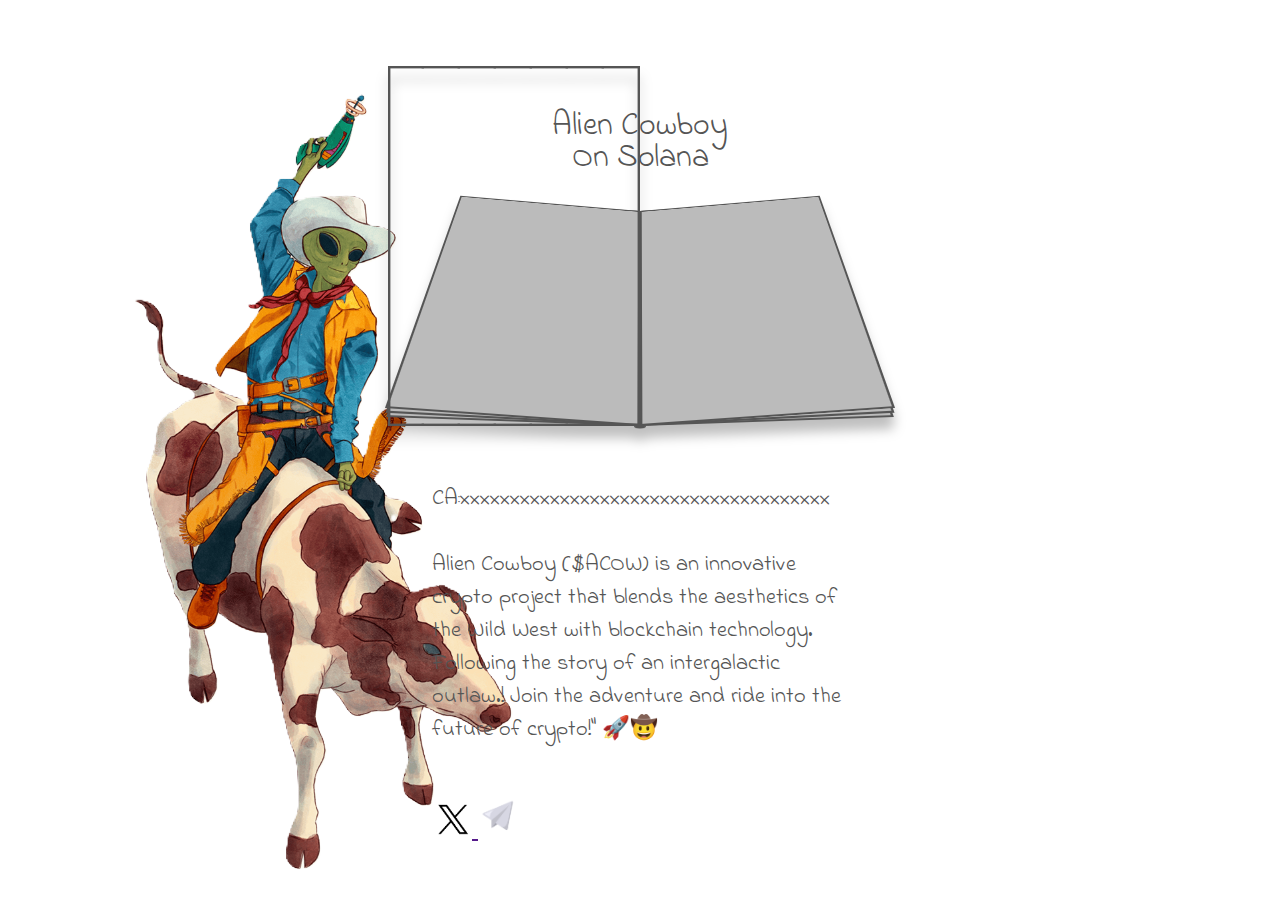
<file: index.html>
<!DOCTYPE html>
<html lang="en">

<head>
  <meta charset="UTF-8">
  <meta name="viewport" content="width=device-width, initial-scale=1.0">
  <link rel="shortcut icon" href="./img/logo.png" />
  <link rel="stylesheet" href="style.css">
  <title>Alien Cowboy</title>
</head>

<body>
  <div class="imgLoader"></div>

  <div class="container">

    <h1 class="title">
      Alien Cowboy<br>On Solana
    </h1>


    <div class="credit">
      CA:xxxxxxxxxxxxxxxxxxxxxxxxxxxxxxxxxxxxx
      <br>
      
      <br>
      <p>
        Alien Cowboy ($ACOW) is an innovative crypto project that blends the aesthetics of the Wild West with blockchain technology. Following the story of an intergalactic outlaw.! 
        Join the adventure and ride into the future of crypto!" 🚀🤠
        
      </p>
      <br>
      <div class="socialdiv">
        <a href="" class="social" target="_blank">
          <img class="sociali" src="./img/x.png" />
        </a>


        <a href="" class="social" target="_blank">
          <img class="sociald" src="./img/tg.png" />
        </a>
      </div>


    </div>



    <div class="book">
      <div class="gap"></div>
      <div class="pages">
        <div class="page"></div>
        <div class="page"></div>
        <div class="page"></div>
        <div class="page"></div>
        <div class="page"></div>
        <div class="page"></div>
      </div>
      <div class="flips">
        <div class="flip flip1">
          <div class="flip flip2">
            <div class="flip flip3">
              <div class="flip flip4">
                <div class="flip flip5">
                  <div class="flip flip6">
                    <div class="flip flip7"></div>
                  </div>
                </div>
              </div>
            </div>
          </div>
        </div>
      </div>
    </div>


  </div>



</body>

</html>
</file>
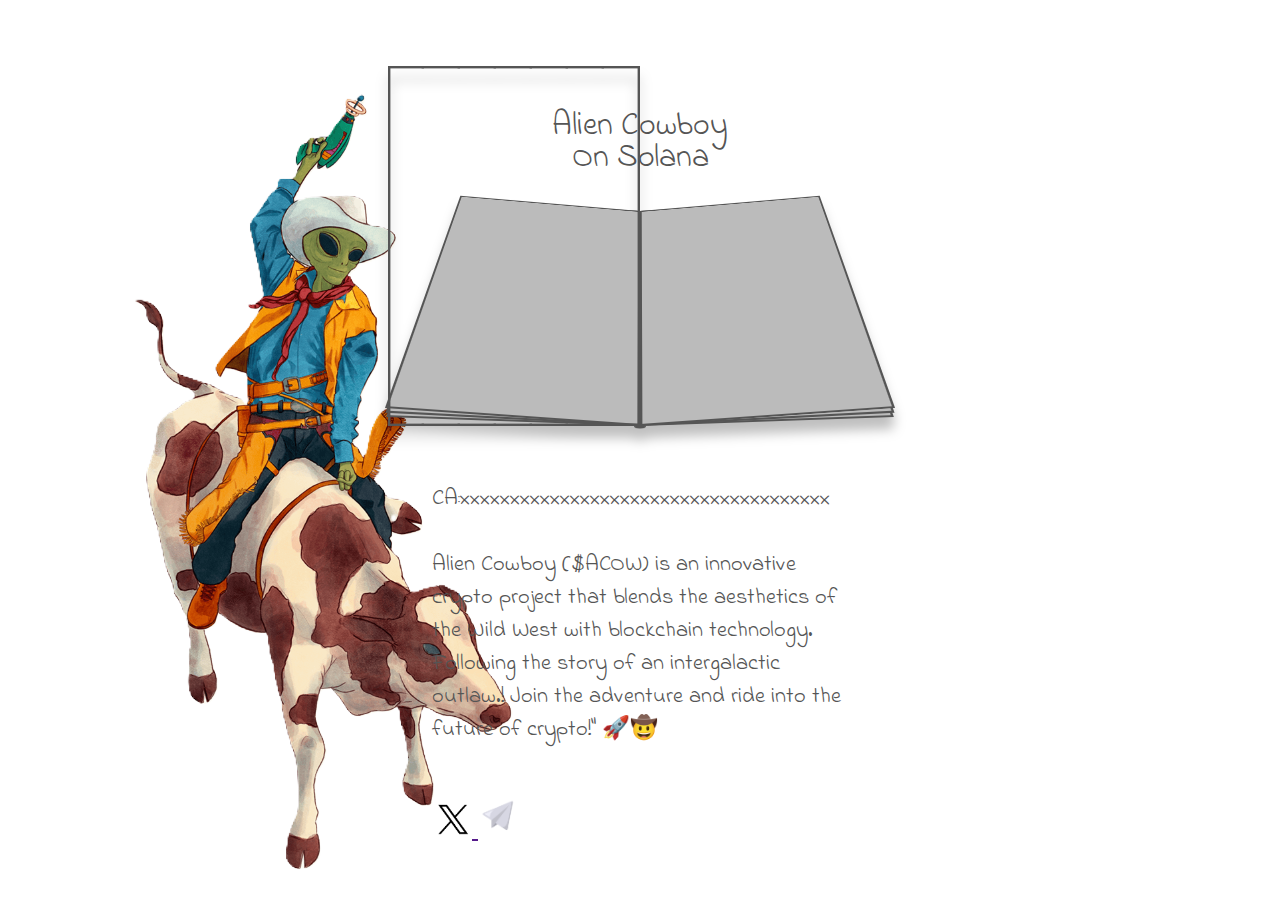
<file: indexxxxxx.html>
<!DOCTYPE html>
<html lang="en">

<head>
  <meta charset="UTF-8">
  <meta name="viewport" content="width=device-width, initial-scale=1.0">
  <link rel="shortcut icon" href="./img/logo2.png" />
  <link rel="stylesheet" href="style.css">
  <title>Alien Cowboy</title>
</head>

<body>
  <div class="imgLoader"></div>

  <div class="container">

    <h1 class="title">
      Alien Cowboy<br>On Solana
    </h1>


    <div class="credit">
      CA:xxxxxxxxxxxxxxxxxxxxxxxxxxxxxxxxxxxxx
      <br>
      
      <br>
      <p>
        Alien Cowboy ($ACOW) is an innovative crypto project that blends the aesthetics of the Wild West with blockchain technology. Following the story of an intergalactic outlaw.! 
        Join the adventure and ride into the future of crypto!" 🚀🤠
        
      </p>
      <br>
      <div class="socialdiv">
        <a href="" class="social" target="_blank">
          <img class="sociali" src="./img/x.png" />
        </a>


        <a href="" class="social" target="_blank">
          <img class="sociald" src="./img/tg.png" />
        </a>
      </div>


    </div>



    <div class="book">
      <div class="gap"></div>
      <div class="pages">
        <div class="page"></div>
        <div class="page"></div>
        <div class="page"></div>
        <div class="page"></div>
        <div class="page"></div>
        <div class="page"></div>
      </div>
      <div class="flips">
        <div class="flip flip1">
          <div class="flip flip2">
            <div class="flip flip3">
              <div class="flip flip4">
                <div class="flip flip5">
                  <div class="flip flip6">
                    <div class="flip flip7"></div>
                  </div>
                </div>
              </div>
            </div>
          </div>
        </div>
      </div>
    </div>


  </div>



</body>

</html>
</file>
<file: style.css>
/* Copyright (c) 2024 by Amit Sheen (https://codepen.io/amit_sheen/pen/WNweryv) */
@import url("https://fonts.googleapis.com/css2?family=Indie+Flower&display=swap");
* {
  padding: 0;
  margin: 0 auto;
  box-sizing: border-box;
}

body {
  font-family: "Indie Flower", cursive;
  background-color: #eee;
  color: #555;
  text-align: center;
  padding: 4em 0;
  background-image: url('./img/wall2.png');
}

.imgLoader {
  position: fixed;
  animation: preLoad 1s steps(1);
  width: 1px;
  height: 1px;
}
@keyframes preLoad {
  0% {
    background-image: url("./img/2.png");
  }
  10% {
    background-image: url("./img/3.png");
  }
  20% {
    background-image: url("./img/4.png");
  }
  30% {
    background-image: url("./img/5.png");
  }
  40% {
    background-image: url("./img/6.png");
  }
  100% {
    display: none;
  }
}

.container {
  position: relative;
  width: 420px;
  border: #fff solid 2px;
  border-radius: 4px;
  height: 420px;
}

.title {
  position: absolute;
  top: 45px;
  left: 0;
  width: 100%;
  font-size: 2em;
  font-weight: normal;
  line-height: 1;
}

.credit {
  position: absolute;
  top: 100%;
  left: 0;
  font-size: 1.4em;
  text-align: left;
}

.book {
  position: relative;
  perspective: 630px;
  perspective-origin: center 50px;
  transform: scale(1.2);
  filter: drop-shadow(0px 10px 5px rgba(0, 0, 0, 0.25));
}

.page {
  width: 210px;
  height: 300px;
  background-color: #bbb;
  position: absolute;
  top: 0px;
  right: 50%;
  transform-origin: 100% 100%;
  border: solid #555 2px;
  background-size: 420px 300px;
  background-position: center;
  transform-style: preserve-3d;
}
.page:nth-child(1) {
  transform: rotateX(60deg) rotateY(3deg);
}
.page:nth-child(2) {
  transform: rotateX(60deg) rotateY(4.5deg);
}
.page:nth-child(3) {
  transform: rotateX(60deg) rotateY(6deg);
  animation: nextPage 25s infinite -24s steps(1);
  background-size: 420px 300px;
  background-position: -2px -2px;
}
.page:nth-child(4) {
  transform: rotateX(60deg) rotateY(177deg);
}
.page:nth-child(5) {
  transform: rotateX(60deg) rotateY(175.5deg);
}
.page:nth-child(6) {
  transform: rotateX(60deg) rotateY(174deg);
  overflow: hidden;
}
.page:nth-child(6)::after {
  content: "";
  width: 210px;
  height: 300px;
  position: absolute;
  top: 0px;
  right: 0%;
  transform-origin: center;
  transform: rotateY(180deg);
  animation: nextPage 25s -20s infinite steps(1);
  background-size: 420px 300px;
  background-position: 100% -2px;
}
@keyframes nextPage {
  0% {
    background-image: url("./img/2.png");
  }
  20% {
    background-image: url("./img/3.png");
  }
  40% {
    background-image: url("./img/4.png");
  }
  60% {
    background-image: url("./img/5.png");
  }
  80% {
    background-image: url("./img/6.png");
  }
}

.gap {
  width: 10px;
  height: 300px;
  background: none;
  transform: rotateX(60deg);
  transform-origin: bottom;
  position: absolute;
  top: 0px;
  left: calc(50% - 5px);
}
.gap::after {
  content: "";
  position: absolute;
  bottom: 0;
  left: 50%;
  transform: translate(-50%, 50%);
  background-color: #555;
  width: 10px;
  height: 5px;
  border-radius: 50%;
}

.pages, .flips {
  transform-style: preserve-3d;
}

.flip {
  width: 32px;
  height: 300px;
  position: absolute;
  top: 0px;
  transform-origin: 100% 100%;
  right: 100%;
  border: solid #555;
  border-width: 2px 0px;
  perspective: 4200px;
  perspective-origin: center;
  transform-style: preserve-3d;
  background-size: 420px 300px;
}
.flip::after {
  content: "";
  position: absolute;
  top: 0px;
  right: 0%;
  width: 100%;
  height: 100%;
  transform-origin: center;
  background-size: 420px 300px;
}
.flip.flip1 {
  right: 50%;
  animation: flip1 5s infinite ease-in-out;
  border-width: 2px 2px 2px 0;
}
.flip.flip1::after {
  animation: nextFlip1 25s -20s infinite steps(1);
}
.flip:not(.flip1) {
  right: calc(100% - 2px);
  top: -2px;
  transform-origin: right;
  animation: flip2 5s ease-in-out infinite;
}
.flip.flip2::after {
  animation: nextFlip2 25s -20s infinite steps(1);
}
.flip.flip3::after {
  animation: nextFlip3 25s -20s infinite steps(1);
}
.flip.flip4::after {
  animation: nextFlip4 25s -20s infinite steps(1);
}
.flip.flip5::after {
  animation: nextFlip5 25s -20s infinite steps(1);
}
.flip.flip6::after {
  animation: nextFlip6 25s -20s infinite steps(1);
}
.flip.flip7::after {
  animation: nextFlip7 25s -20s infinite steps(1);
}
.flip.flip7 {
  width: 30px;
  border-width: 2px 0px 2px 2px;
}
.flip.flip7::after {
  animation: nextFlip7 25s -20s infinite steps(1);
}
@keyframes flip1 {
  0%, 20% {
    transform: rotateX(60deg) rotateY(6deg);
  }
  80%, 100% {
    transform: rotateX(60deg) rotateY(174deg);
  }
}
@keyframes flip2 {
  0%, 20% {
    transform: rotateY(0deg) translateY(0px);
  }
  50% {
    transform: rotateY(-15deg) translateY(0px);
  }
}

@keyframes nextFlip1 {
  0% {
    background-image: url("./img/2.png");
    background-position: -178px -2px;
    transform: rotateY(0deg);
  }
  10% {
    background-image: url("./img/3.png");
    background-position: -210px -2px;
    transform: rotateY(180deg);
  }
  20% {
    background-image: url("./img/3.png");
    background-position: -178px -2px;
    transform: rotateY(0deg);
  }
  30% {
    background-image: url("./img/4.png");
    background-position: -210px -2px;
    transform: rotateY(180deg);
  }
  40% {
    background-image: url("./img/4.png");
    background-position: -178px -2px;
    transform: rotateY(0deg);
  }
  50% {
    background-image: url("./img/5.png");
    background-position: -210px -2px;
    transform: rotateY(180deg);
  }
  60% {
    background-image: url("./img/5.png");
    background-position: -178px -2px;
    transform: rotateY(0deg);
  }
  70% {
    background-image: url("./img/6.png");
    background-position: -210px -2px;
    transform: rotateY(180deg);
  }
  80% {
    background-image: url("./img/6.png");
    background-position: -178px -2px;
    transform: rotateY(0deg);
  }
  90% {
    background-image: url("./img/2.png");
    background-position: -210px -2px;
    transform: rotateY(180deg);
  }
}
@keyframes nextFlip2 {
  0% {
    background-image: url("./img/2.png");
    background-position: -148px -2px;
    transform: rotateY(0deg);
  }
  10.5% {
    background-image: url("./img/3.png");
    background-position: -238px -2px;
    transform: rotateY(180deg);
  }
  20% {
    background-image: url("./img/3.png");
    background-position: -148px -2px;
    transform: rotateY(0deg);
  }
  30.5% {
    background-image: url("./img/4.png");
    background-position: -238px -2px;
    transform: rotateY(180deg);
  }
  40% {
    background-image: url("./img/4.png");
    background-position: -148px -2px;
    transform: rotateY(0deg);
  }
  50.5% {
    background-image: url("./img/5.png");
    background-position: -238px -2px;
    transform: rotateY(180deg);
  }
  60% {
    background-image: url("./img/5.png");
    background-position: -148px -2px;
    transform: rotateY(0deg);
  }
  70.5% {
    background-image: url("./img/6.png");
    background-position: -238px -2px;
    transform: rotateY(180deg);
  }
  80% {
    background-image: url("./img/6.png");
    background-position: -148px -2px;
    transform: rotateY(0deg);
  }
  90.5% {
    background-image: url("./img/2.png");
    background-position: -238px -2px;
    transform: rotateY(180deg);
  }
}
@keyframes nextFlip3 {
  0% {
    background-image: url("./img/2.png");
    background-position: -118px -2px;
    transform: rotateY(0deg);
  }
  11% {
    background-image: url("./img/3.png");
    background-position: -268px -2px;
    transform: rotateY(180deg);
  }
  20% {
    background-image: url("./img/3.png");
    background-position: -118px -2px;
    transform: rotateY(0deg);
  }
  31% {
    background-image: url("./img/4.png");
    background-position: -268px -2px;
    transform: rotateY(180deg);
  }
  40% {
    background-image: url("./img/4.png");
    background-position: -118px -2px;
    transform: rotateY(0deg);
  }
  51% {
    background-image: url("./img/5.png");
    background-position: -268px -2px;
    transform: rotateY(180deg);
  }
  60% {
    background-image: url("./img/5.png");
    background-position: -118px -2px;
    transform: rotateY(0deg);
  }
  71% {
    background-image: url("./img/6.png");
    background-position: -268px -2px;
    transform: rotateY(180deg);
  }
  80% {
    background-image: url("./img/6.png");
    background-position: -118px -2px;
    transform: rotateY(0deg);
  }
  91% {
    background-image: url("./img/2.png");
    background-position: -268px -2px;
    transform: rotateY(180deg);
  }
}
@keyframes nextFlip4 {
  0% {
    background-image: url("./img/2.png");
    background-position: -88px -2px;
    transform: rotateY(0deg);
  }
  11.5% {
    background-image: url("./img/3.png");
    background-position: -298px -2px;
    transform: rotateY(180deg);
  }
  20% {
    background-image: url("./img/3.png");
    background-position: -88px -2px;
    transform: rotateY(0deg);
  }
  31.5% {
    background-image: url("./img/4.png");
    background-position: -298px -2px;
    transform: rotateY(180deg);
  }
  40% {
    background-image: url("./img/4.png");
    background-position: -88px -2px;
    transform: rotateY(0deg);
  }
  51.5% {
    background-image: url("./img/5.png");
    background-position: -298px -2px;
    transform: rotateY(180deg);
  }
  60% {
    background-image: url("./img/5.png");
    background-position: -88px -2px;
    transform: rotateY(0deg);
  }
  71.5% {
    background-image: url("./img/6.png");
    background-position: -298px -2px;
    transform: rotateY(180deg);
  }
  80% {
    background-image: url("./img/6.png");
    background-position: -88px -2px;
    transform: rotateY(0deg);
  }
  91.5% {
    background-image: url("./img/2.png");
    background-position: -298px -2px;
    transform: rotateY(180deg);
  }
}
@keyframes nextFlip5 {
  0% {
    background-image: url("./img/2.png");
    background-position: -58px -2px;
    transform: rotateY(0deg);
  }
  12% {
    background-image: url("./img/3.png");
    background-position: -328px -2px;
    transform: rotateY(180deg);
  }
  20% {
    background-image: url("./img/3.png");
    background-position: -58px -2px;
    transform: rotateY(0deg);
  }
  32% {
    background-image: url("./img/4.png");
    background-position: -328px -2px;
    transform: rotateY(180deg);
  }
  40% {
    background-image: url("./img/4.png");
    background-position: -58px -2px;
    transform: rotateY(0deg);
  }
  52% {
    background-image: url("./img/5.png");
    background-position: -328px -2px;
    transform: rotateY(180deg);
  }
  60% {
    background-image: url("./img/5.png");
    background-position: -58px -2px;
    transform: rotateY(0deg);
  }
  72% {
    background-image: url("./img/6.png");
    background-position: -328px -2px;
    transform: rotateY(180deg);
  }
  80% {
    background-image: url("./img/6.png");
    background-position: -58px -2px;
    transform: rotateY(0deg);
  }
  92% {
    background-image: url("./img/2.png");
    background-position: -328px -2px;
    transform: rotateY(180deg);
  }
}
@keyframes nextFlip6 {
  0% {
    background-image: url("./img/2.png");
    background-position: -28px -2px;
    transform: rotateY(0deg);
  }
  12.5% {
    background-image: url("./img/3.png");
    background-position: -358px -2px;
    transform: rotateY(180deg);
  }
  20% {
    background-image: url("./img/3.png");
    background-position: -28px -2px;
    transform: rotateY(0deg);
  }
  32.5% {
    background-image: url("./img/4.png");
    background-position: -358px -2px;
    transform: rotateY(180deg);
  }
  40% {
    background-image: url("./img/4.png");
    background-position: -28px -2px;
    transform: rotateY(0deg);
  }
  52.5% {
    background-image: url("./img/5.png");
    background-position: -358px -2px;
    transform: rotateY(180deg);
  }
  60% {
    background-image: url("./img/5.png");
    background-position: -28px -2px;
    transform: rotateY(0deg);
  }
  72.5% {
    background-image: url("./img/6.png");
    background-position: -358px -2px;
    transform: rotateY(180deg);
  }
  80% {
    background-image: url("./img/6.png");
    background-position: -28px -2px;
    transform: rotateY(0deg);
  }
  92.5% {
    background-image: url("./img/2.png");
    background-position: -358px -2px;
    transform: rotateY(180deg);
  }
}
@keyframes nextFlip7 {
  0% {
    background-image: url("./img/2.png");
    background-position: -2px -2px;
    transform: rotateY(0deg);
  }
  13% {
    background-image: url("./img/3.png");
    background-position: -388px -2px;
    transform: rotateY(180deg);
  }
  20% {
    background-image: url("./img/3.png");
    background-position: -2px -2px;
    transform: rotateY(0deg);
  }
  33% {
    background-image: url("./img/4.png");
    background-position: -388px -2px;
    transform: rotateY(180deg);
  }
  40% {
    background-image: url("./img/4.png");
    background-position: -2px -2px;
    transform: rotateY(0deg);
  }
  53% {
    background-image: url("./img/5.png");
    background-position: -388px -2px;
    transform: rotateY(180deg);
  }
  60% {
    background-image: url("./img/5.png");
    background-position: -2px -2px;
    transform: rotateY(0deg);
  }
  73% {
    background-image: url("./img/6.png");
    background-position: -388px -2px;
    transform: rotateY(180deg);
  }
  80% {
    background-image: url("./img/6.png");
    background-position: -2px -2px;
    transform: rotateY(0deg);
  }
  93% {
    background-image: url("./img/2.png");
    background-position: -388px -2px;
    transform: rotateY(180deg);
  }
}
.twitterLink {
  position: fixed;
  bottom: 0.5em;
  right: 0.5em;
}
.twitterLink img {
  width: 2em;
  filter: grayscale(100%);
  transition: filter 0.25s;
}
.twitterLink img:hover {
  filter: grayscale(0%);
}
.sociali{
  width: 40px;
}
.sociald{
  width: 40px;
}
.socialdiv{
  margin-top: 20px;
}
</file>
